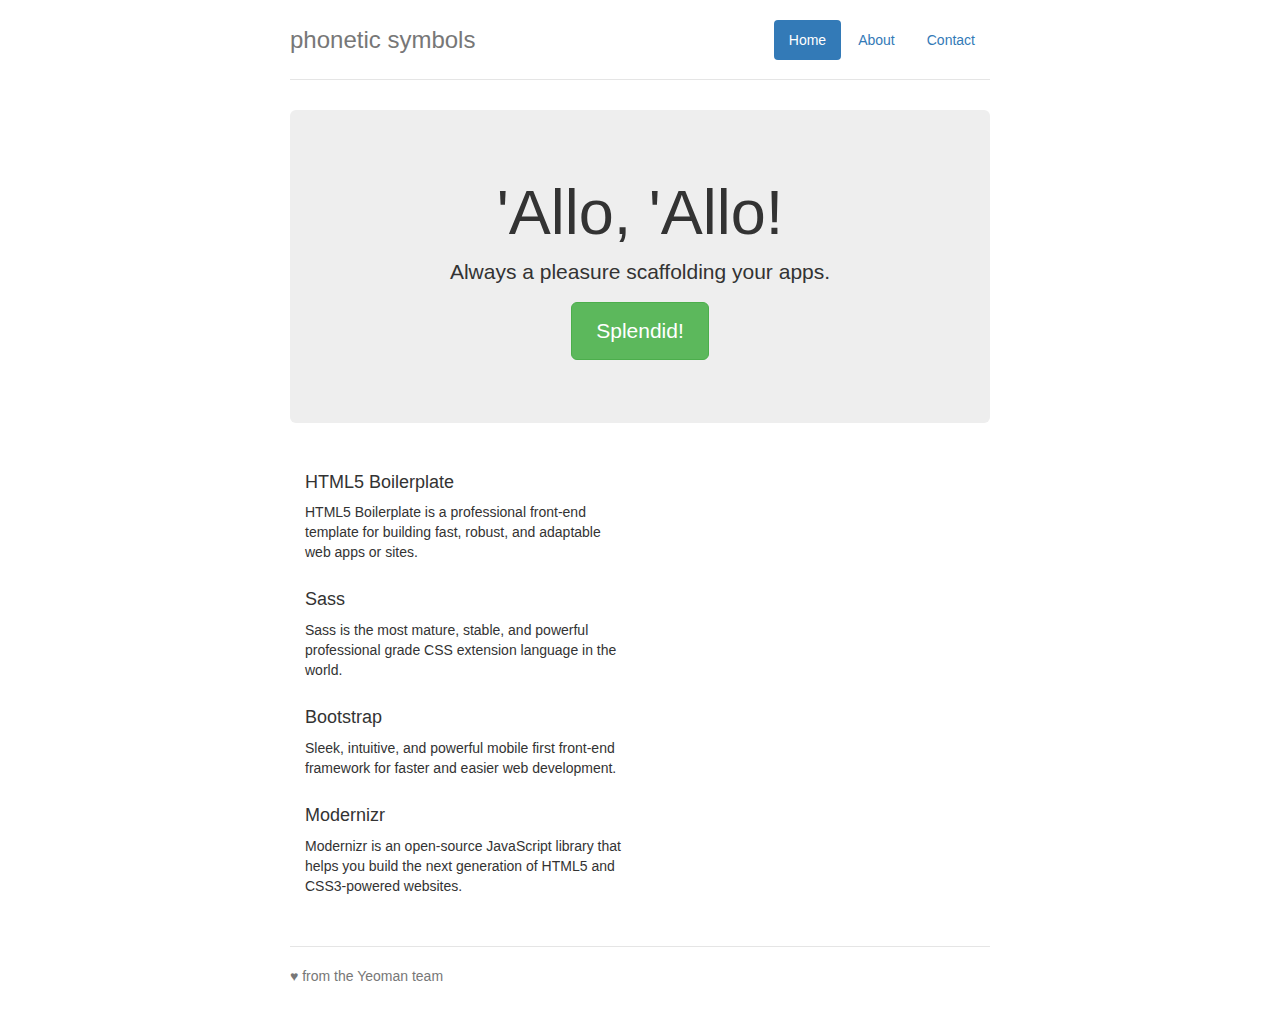
<file: index.html>
<!doctype html><html class="no-js" lang=""><head><meta charset="utf-8"><meta name="description" content=""><meta name="viewport" content="width=device-width,initial-scale=1"><title>phonetic symbols</title><link rel="apple-touch-icon" href="apple-touch-icon.png"><!-- Place favicon.ico in the root directory --><link rel="stylesheet" href="styles/main.css"><script src="scripts/vendor/modernizr.js"></script></head><body><!--[if lt IE 10]>
      <p class="browserupgrade">You are using an <strong>outdated</strong> browser. Please <a href="http://browsehappy.com/">upgrade your browser</a> to improve your experience.</p>
    <![endif]--><div class="container"><div class="header"><ul class="nav nav-pills pull-right"><li class="active"><a href="#">Home</a></li><li><a href="#">About</a></li><li><a href="#">Contact</a></li></ul><h3 class="text-muted">phonetic symbols</h3></div><div class="jumbotron"><h1>'Allo, 'Allo!</h1><p class="lead">Always a pleasure scaffolding your apps.</p><p><a class="btn btn-lg btn-success" href="#">Splendid!</a></p></div><div class="row marketing"><div class="col-lg-6"><h4>HTML5 Boilerplate</h4><p>HTML5 Boilerplate is a professional front-end template for building fast, robust, and adaptable web apps or sites.</p><h4>Sass</h4><p>Sass is the most mature, stable, and powerful professional grade CSS extension language in the world.</p><h4>Bootstrap</h4><p>Sleek, intuitive, and powerful mobile first front-end framework for faster and easier web development.</p><h4>Modernizr</h4><p>Modernizr is an open-source JavaScript library that helps you build the next generation of HTML5 and CSS3-powered websites.</p></div></div><div class="footer"><p>♥ from the Yeoman team</p></div></div><!-- Google Analytics: change UA-XXXXX-X to be your site's ID. --><script>(function(b,o,i,l,e,r){b.GoogleAnalyticsObject=l;b[l]||(b[l]=
      function(){(b[l].q=b[l].q||[]).push(arguments)});b[l].l=+new Date;
      e=o.createElement(i);r=o.getElementsByTagName(i)[0];
      e.src='https://www.google-analytics.com/analytics.js';
      r.parentNode.insertBefore(e,r)}(window,document,'script','ga'));
      ga('create','UA-XXXXX-X');ga('send','pageview');</script><script src="scripts/vendor.js"></script><script src="scripts/plugins.js"></script><script src="scripts/main.js"></script></body></html>
</file>
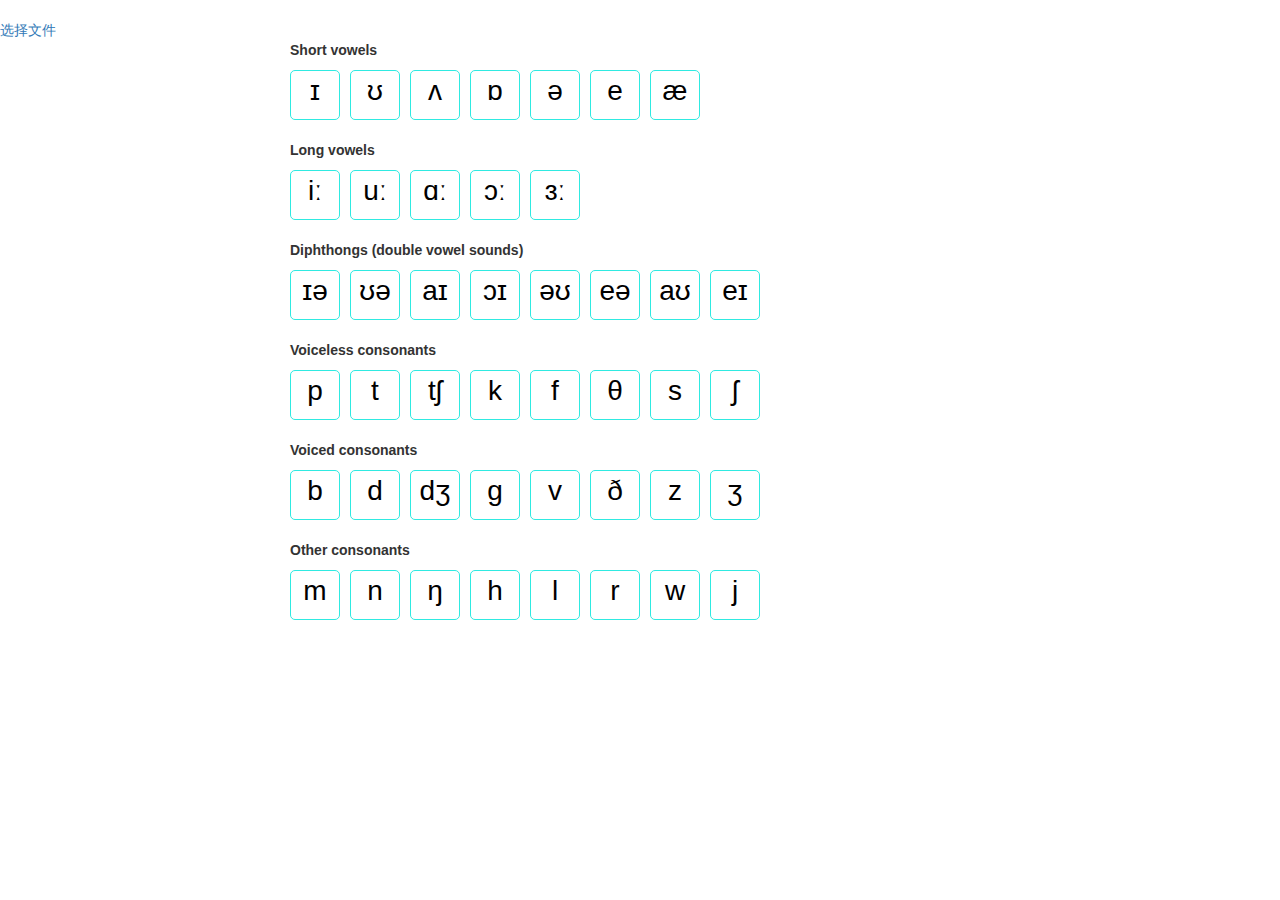
<file: indexnew.html>
<!doctype html><html class="no-js" lang="" manifest="offline.appcache"><head><meta charset="utf-8"><title>bbc learning english</title><meta name="description" content=""><meta name="viewport" content="width=device-width,initial-scale=1"><link rel="shortcut icon" href="/favicon.png"><link rel="apple-touch-icon" href="/apple-touch-icon.png"><!-- Place favicon.ico and apple-touch-icon.png in the root directory --><link rel="stylesheet" href="styles/main.css"><script src="scripts/vendor/modernizr.js"></script></head><body><!--[if lt IE 10]>
      <p class="browsehappy">You are using an <strong>outdated</strong> browser. Please <a href="http://browsehappy.com/">upgrade your browser</a> to improve your experience.</p>
    <![endif]--><div id="support" style="position:absolute;z-index:99999;color:red;font-size:x-large"><!-- insert cheap knockoff modernizer clone --></div><div id="fileSelect"><input type="file" webkitdirectory directory multiple="multiple" mozdirectory> <a href="#">选择文件</a></div><div class="modal fade"><div class="modal-dialog modal-lg"><div class="modal-content"><div class="modal-body"><video controls="controls"></div></div></div></div><div class="container"><div class="row"><div class="col-xs-12"><dl><dt>Short vowels</dt><dd><a href="vowel_short_1.mp4">ɪ</a></dd><dd><a href="vowel_short_2.mp4">ʊ</a></dd><dd><a href="vowel_short_3.mp4">ʌ</a></dd><dd><a href="vowel_short_4.mp4">ɒ</a></dd><dd><a href="vowel_short_5.mp4">ə</a></dd><dd><a href="vowel_short_6.mp4">e</a></dd><dd><a href="vowel_short_7.mp4">æ</a></dd></dl></div></div><div class="row"><div class="col-xs-12"><dl><dt>Long vowels</dt><dd><a href="vowel_long_1.mp4">iː</a></dd><dd><a href="vowel_long_2.mp4">uː</a></dd><dd><a href="vowel_long_3.mp4">ɑː</a></dd><dd><a href="vowel_long_4.mp4">ɔː</a></dd><dd><a href="vowel_long_5.mp4">ɜː</a></dd></dl></div></div><div class="row"><div class="col-xs-12"><dl><dt>Diphthongs (double vowel sounds)</dt><dd><a href="vowel_dip_1.mp4">ɪə</a></dd><dd><a href="vowel_dip_2.mp4">ʊə</a></dd><dd><a href="vowel_dip_3.mp4">aɪ</a></dd><dd><a href="vowel_dip_4.mp4">ɔɪ</a></dd><dd><a href="vowel_dip_5.mp4">əʊ</a></dd><dd><a href="vowel_dip_6.mp4">eə</a></dd><dd><a href="vowel_dip_7.mp4">aʊ</a></dd><dd><a href="vowel_dip_8.mp4">eɪ</a></dd></dl></div></div><div class="row"><div class="col-xs-12"><dl><dt>Voiceless consonants</dt><dd><a href="con_voiceless_1.mp4">p</a></dd><dd><a href="con_voiceless_2.mp4">t</a></dd><dd><a href="con_voiceless_3.mp4">tʃ</a></dd><dd><a href="con_voiceless_4.mp4">k</a></dd><dd><a href="con_voiceless_5.mp4">f</a></dd><dd><a href="con_voiceless_6.mp4">θ</a></dd><dd><a href="con_voiceless_7.mp4">s</a></dd><dd><a href="con_voiceless_8.mp4">ʃ</a></dd></dl></div></div><div class="row"><div class="col-xs-12"><dl><dt>Voiced consonants</dt><dd><a href="con_voiced_1.mp4">b</a></dd><dd><a href="con_voiced_2.mp4">d</a></dd><dd><a href="con_voiced_3.mp4">dʒ</a></dd><dd><a href="con_voiced_4.mp4">ɡ</a></dd><dd><a href="con_voiced_5.mp4">v</a></dd><dd><a href="con_voiced_6.mp4">ð</a></dd><dd><a href="con_voiced_7.mp4">z</a></dd><dd><a href="con_voiced_8.mp4">ʒ</a></dd></dl></div></div><div class="row"><div class="col-xs-12"><dl><dt>Other consonants</dt><dd><a href="con_other_1.mp4">m</a></dd><dd><a href="con_other_2.mp4">n</a></dd><dd><a href="con_other_3.mp4">ŋ</a></dd><dd><a href="con_other_4.mp4">h</a></dd><dd><a href="con_other_5.mp4">l</a></dd><dd><a href="con_other_6.mp4">r</a></dd><dd><a href="con_other_7.mp4">w</a></dd><dd><a href="con_other_8.mp4">j</a></dd></dl></div></div></div><script src="scripts/vendor.js"></script><script src="scripts/plugins.js"></script><script src="scripts/main.js"></script><!-- Google Analytics: change UA-XXXXX-X to be your site's ID. --></body></html>
</file>
